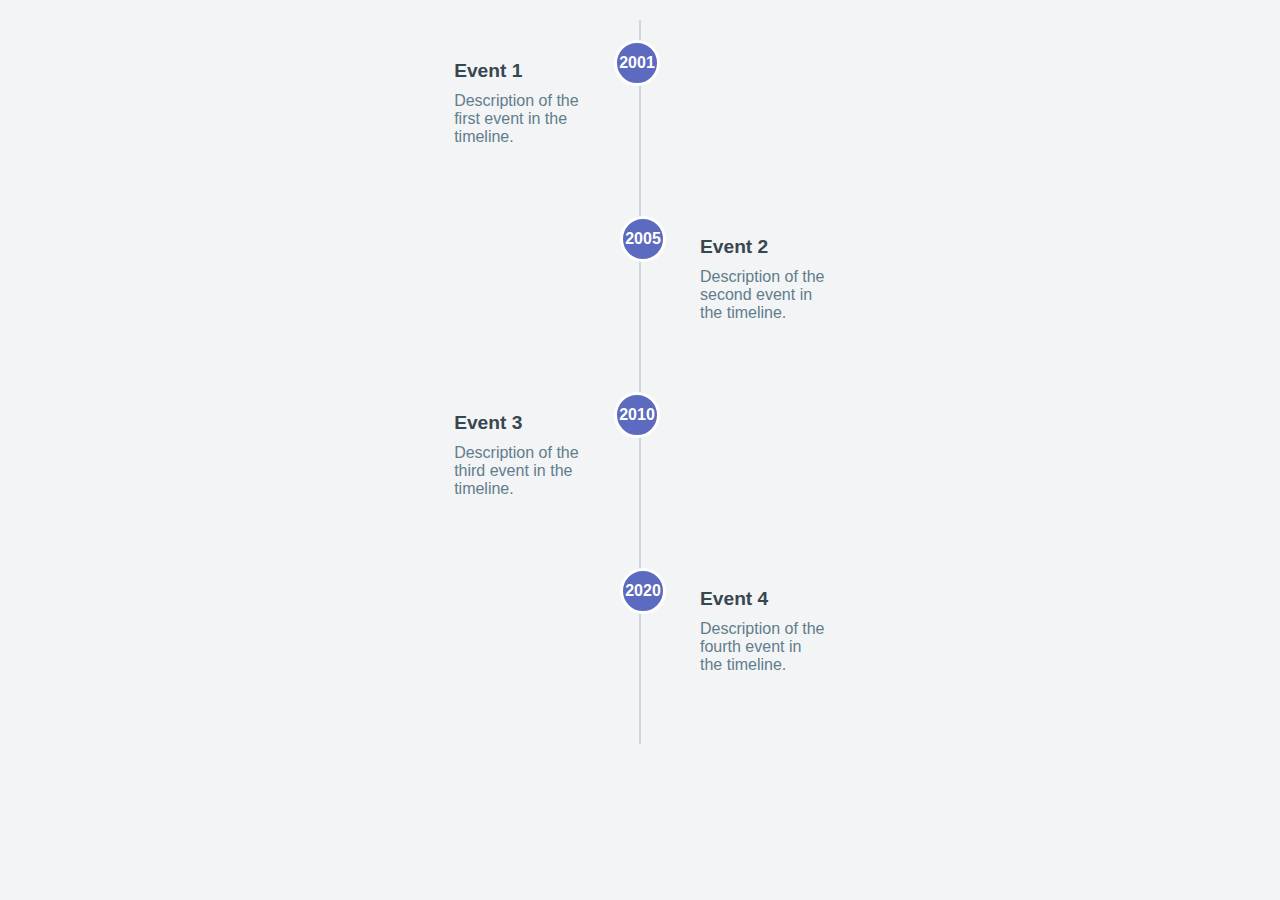
<file: index.html>
<!DOCTYPE html>
<html lang="en">
<head>
    <meta charset="UTF-8">
    <meta name="viewport" content="width=device-width, initial-scale=1.0">
    <title>Minimal Vertical Timeline</title>
    <link rel="stylesheet" href="/css/styles.css">
</head>
<body>

<div class="timeline">
    <div class="timeline-item" data-year="2001">
        <h3>Event 1</h3>
        <p>Description of the first event in the timeline.</p>
    </div>
    <div class="timeline-item" data-year="2005">
        <h3>Event 2</h3>
        <p>Description of the second event in the timeline.</p>
    </div>
    <div class="timeline-item" data-year="2010">
        <h3>Event 3</h3>
        <p>Description of the third event in the timeline.</p>
    </div>
    <div class="timeline-item" data-year="2020">
        <h3>Event 4</h3>
        <p>Description of the fourth event in the timeline.</p>
    </div>
</div>

</body>
</html>
</file>
<file: css/styles.css>
/* Basic Reset */
* {
    box-sizing: border-box;
    margin: 0;
    padding: 0;
}

body {
    font-family: Arial, sans-serif;
    display: flex;
    justify-content: center;
    padding: 20px;
    background-color: #f3f4f6;
}

.timeline {
    position: relative;
    max-width: 600px;
    margin: 0 auto;
    padding: 10px 0;
}

/* Timeline line */
.timeline::before {
    content: "";
    position: absolute;
    left: 50%;
    top: 0;
    width: 2px;
    height: 100%;
    background: #cfd8dc;
    transform: translateX(-50%);
}

/* Timeline item styling */
.timeline-item {
    padding: 30px 20px;
    position: relative;
    width: 50%;
    margin-bottom: 30px; /* Add more space between items */
}

.timeline-item::before {
    content: attr(data-year);
    position: absolute;
    top: 10px;
    width: 40px; /* Increased circle size */
    height: 40px; /* Increased circle size */
    display: flex;
    align-items: center;
    justify-content: center;
    background-color: #5c6bc0;
    color: #ffffff;
    font-size: 1em; /* Slightly bigger font size */
    font-weight: bold;
    border-radius: 50%;
    border: 3px solid #ffffff;
}

.timeline-item:nth-child(odd) {
    left: 0;
}

.timeline-item:nth-child(odd)::before {
    right: -20px; /* Adjusted the position of the circles */
}

.timeline-item:nth-child(even) {
    left: 50%;
}

.timeline-item:nth-child(even)::before {
    left: -20px; /* Adjusted the position of the circles */
}

/* Adjusting spacing for even items (event 2, 4, etc.) */
.timeline-item:nth-child(even) {
    padding-left: 60px; /* More space between the event content and the circle */
}

.timeline-item:nth-child(odd) {
    padding-right: 60px; /* More space between the event content and the circle */
}

.timeline-item h3 {
    font-size: 1.2em;
    margin-bottom: 10px;
    color: #37474f;
}

.timeline-item p {
    color: #607d8b;
}

/* Responsive adjustments */
@media (max-width: 600px) {
    .timeline::before {
        left: 20px;
    }

    .timeline-item {
        width: 100%;
        padding-left: 40px;
        padding-right: 20px;
        margin-bottom: 40px; /* More space between items */
    }

    .timeline-item:nth-child(odd),
    .timeline-item:nth-child(even) {
        left: 0;
    }

    .timeline-item:nth-child(odd)::before,
    .timeline-item:nth-child(even)::before {
        left: 10px;
    }
}
</file>
